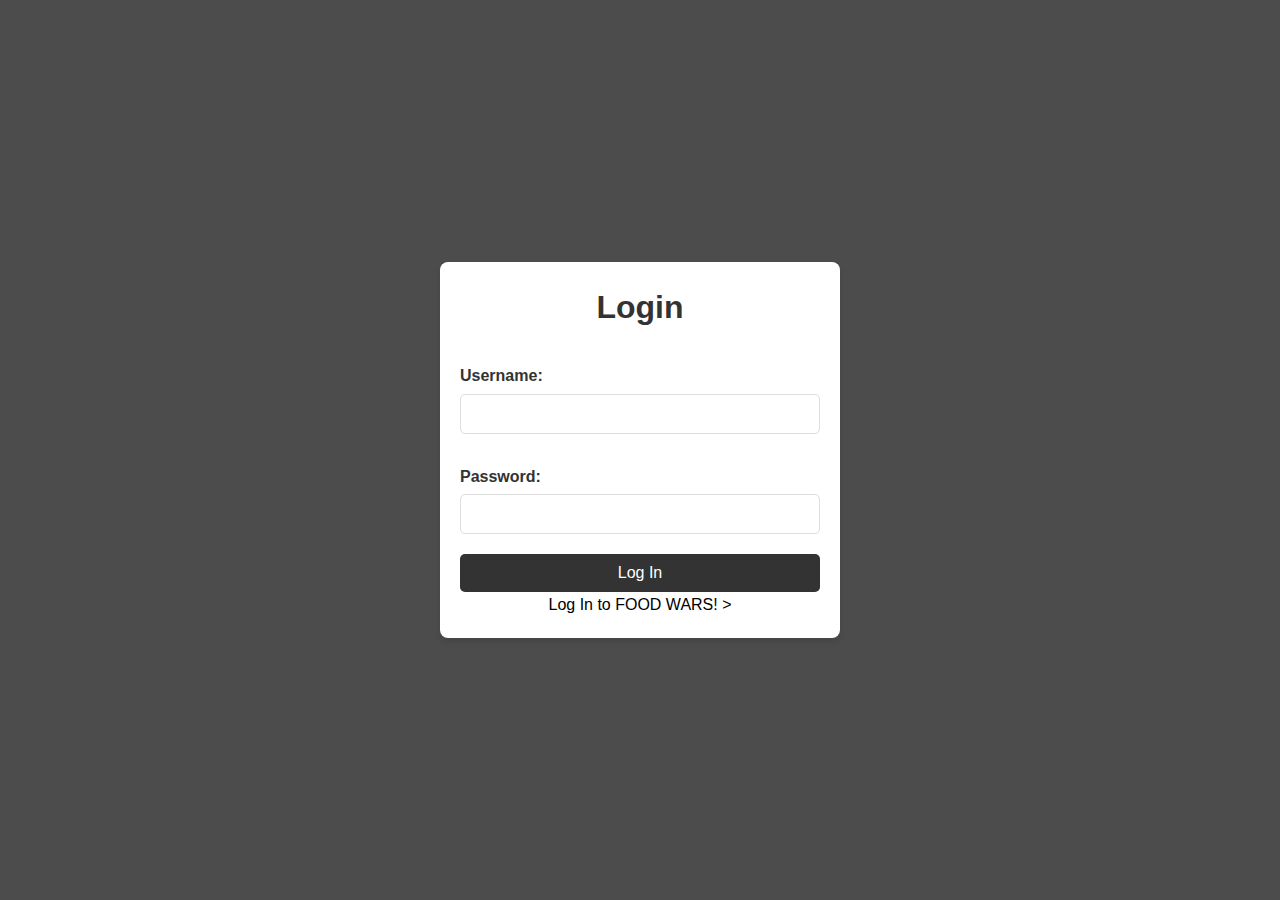
<file: index.html>
<!DOCTYPE html>
<html lang="en">
<head>
    <meta charset="UTF-8">
    <meta name="viewport" content="width=device-width, initial-scale=1.0">
    <title>Recipe Book</title>
    <link rel="stylesheet" href="style.css">
</head>
<body>
    <!-- Login Form - Initially Visible -->
    <div id="login-container" class="login-container">
        <section class="login-form">
            <h1>Login</h1>
            <form id="loginForm" action="javascript:void(0);" onsubmit="validateLogin()">
                <label for="username">Username:</label>
                <input type="text" id="username" name="username" required>

                <label for="password">Password:</label>
                <input type="password" id="password" name="password" required>

                <button type="submit">Log In</button>
            </form>
            <p id="error-message" style="color: red;"></p>
            <p>Log In to FOOD WARS!  ></p>
        </section>
    </div>

   
    <div id="main-content" class="main-content" style="display: none;">
        <header>
            <nav>
                <div class="logo">
                    <img src="logo.png" alt="Recipe Book Logo">
                </div>
                <ul class="nav-links">
                    <li><a href="Labd2.html">Home</a></li>
                    <li><a href="Bfast.html">Breakfast</a></li>
                    <li><a href="lunch.html">Lunch</a></li>
                    <li><a href="dinner.html">Dinner</a></li>
                    <li><a href="about.html">About</a></li>
                    <li><a href="login.html">Login</a></li>
                </ul>
            </nav>
        </header>

        <section class="home">
            <h1>Welcome to the Recipe Book</h1>
            <p>Your one-stop destination for delicious breakfast, lunch, and dinner recipes!</p>
        </section>

        <footer>
            <p>&copy; 2025 Recipe Book. All Rights Reserved.</p>
        </footer>
    </div>

    <script src="script.js"></script>
</body>
</html>
</file>
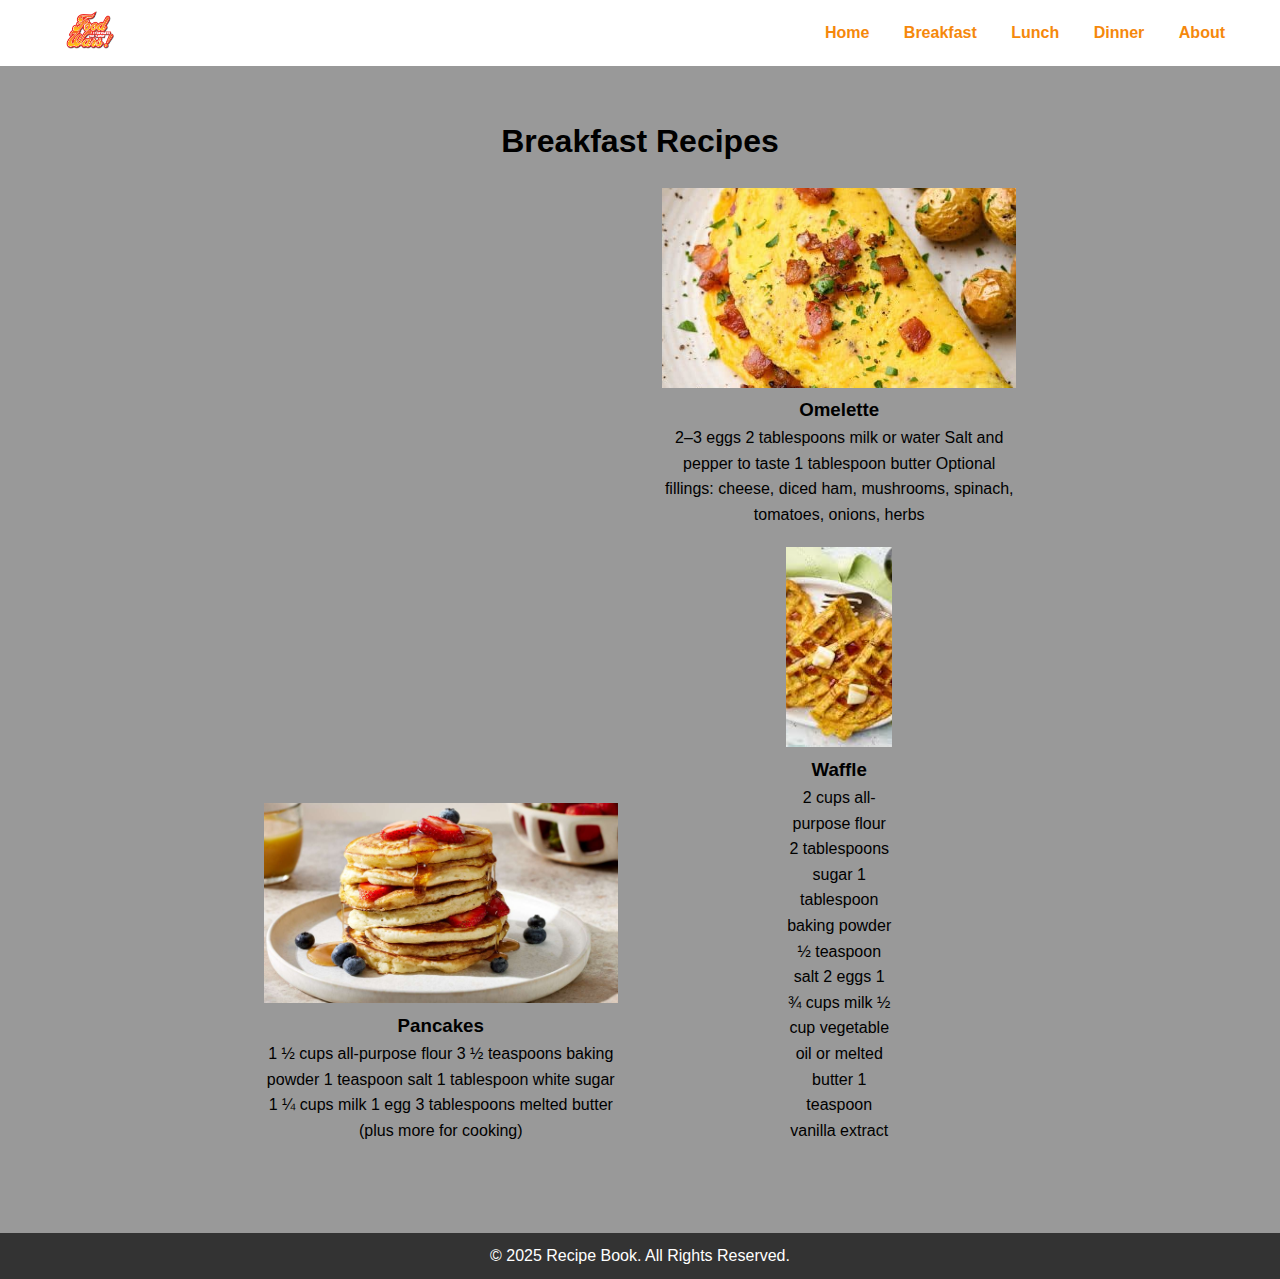
<file: Bfast.html>
<!DOCTYPE html>
<html lang="en">
<head>
    <meta charset="UTF-8">
    <meta name="viewport" content="width=device-width, initial-scale=1.0">
    <title>Breakfast Recipes</title>
    <link rel="stylesheet" href="style.css">
</head>
<body>
    <header>
        <nav>
            <div class="logo">
                <img src="logo.png" alt="Recipe Book Logo">
            </div>
            <ul class="nav-links">
                <li><a href="index.html">Home</a></li>
                <li><a href="Bfast.html">Breakfast</a></li>
                <li><a href="lunch.html">Lunch</a></li>
                <li><a href="dinner.html">Dinner</a></li>
                <li><a href="about.html">About</a></li>
            </ul>
        </nav>
    </header>

    <section class="recipes">
        <h1>Breakfast Recipes</h1>

        <div class="recipe-card">
            <img src="pancake.jpg" alt="Pancakes">
            <h3>Pancakes</h3>
            <p>1 ½ cups all-purpose flour
                3 ½ teaspoons baking powder
                1 teaspoon salt
                1 tablespoon white sugar
                1 ¼ cups milk
                1 egg
                3 tablespoons melted butter (plus more for cooking)
                </p>
        </div>

        <div class="recipe-card">
            <img src="ome.jpg" alt="Omelette">
            <h3>Omelette</h3>
            <p>2–3 eggs  2 tablespoons milk or water
                 Salt and pepper to taste
                 1 tablespoon butter
                Optional fillings: cheese, diced ham, mushrooms, spinach, tomatoes, onions, herbs

        <div class="recipe-card">
            <img src="waffle.jpeg" alt="Waffle">
            <h3>Waffle</h3>
            <p>2 cups all-purpose flour 2 tablespoons sugar
                1 tablespoon baking powder
                ½ teaspoon salt
                2 eggs
                1 ¾ cups milk
                ½ cup vegetable oil or melted butter
                1 teaspoon vanilla extract
                </p>
        </div>
    </section>

    <footer>
        <p>&copy; 2025 Recipe Book. All Rights Reserved.</p>
    </footer>

    <script src="script.js"></script>
</body>
</html>
</file>
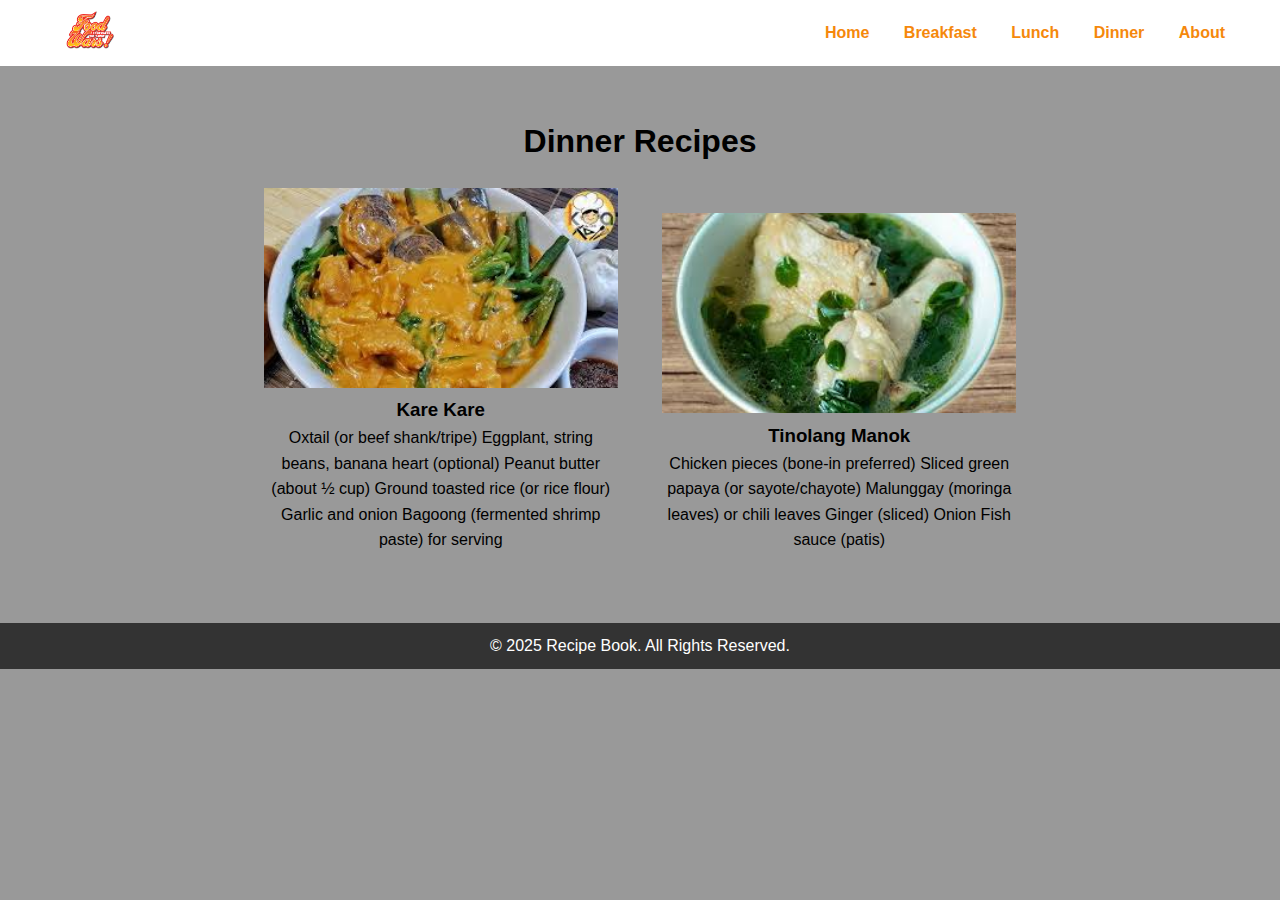
<file: dinner.html>
<!DOCTYPE html>
<html lang="en">
<head>
    <meta charset="UTF-8">
    <meta name="viewport" content="width=device-width, initial-scale=1.0">
    <title>Breakfast Recipes</title>
    <link rel="stylesheet" href="style.css">
</head>
<body>
    <header>
        <nav>
            <div class="logo">
                <img src="logo.png" alt="Recipe Book Logo">
            </div>
            <ul class="nav-links">
                <li><a href="index.html">Home</a></li>
                <li><a href="breakfast.html">Breakfast</a></li>
                <li><a href="lunch.html">Lunch</a></li>
                <li><a href="dinner.html">Dinner</a></li>
                <li><a href="about.html">About</a></li>
            </ul>
        </nav>
    </header>

    <section class="recipes">
        <h1>Dinner Recipes</h1>

        <div class="recipe-card">
            <img src="kare.jpg" alt="Kare Kare">
            <h3>Kare Kare</h3>
            <p>Oxtail (or beef shank/tripe)
                Eggplant, string beans, banana heart (optional)
                Peanut butter (about ½ cup)
                Ground toasted rice (or rice flour)
                Garlic and onion
                Bagoong (fermented shrimp paste) for serving</p>
        </div>

        <div class="recipe-card">
            <img src="tinola.jpg" alt="Tinolang Manok">
            <h3>Tinolang Manok</h3>
            <p>Chicken pieces (bone-in preferred)
                Sliced green papaya (or sayote/chayote)
                Malunggay (moringa leaves) or chili leaves
                Ginger (sliced)
                Onion
                Fish sauce (patis)</p>
        </div>

      
    </section>

    <footer>
        <p>&copy; 2025 Recipe Book. All Rights Reserved.</p>
    </footer>

    <script src="script.js"></script>
</body>
</html>
</file>
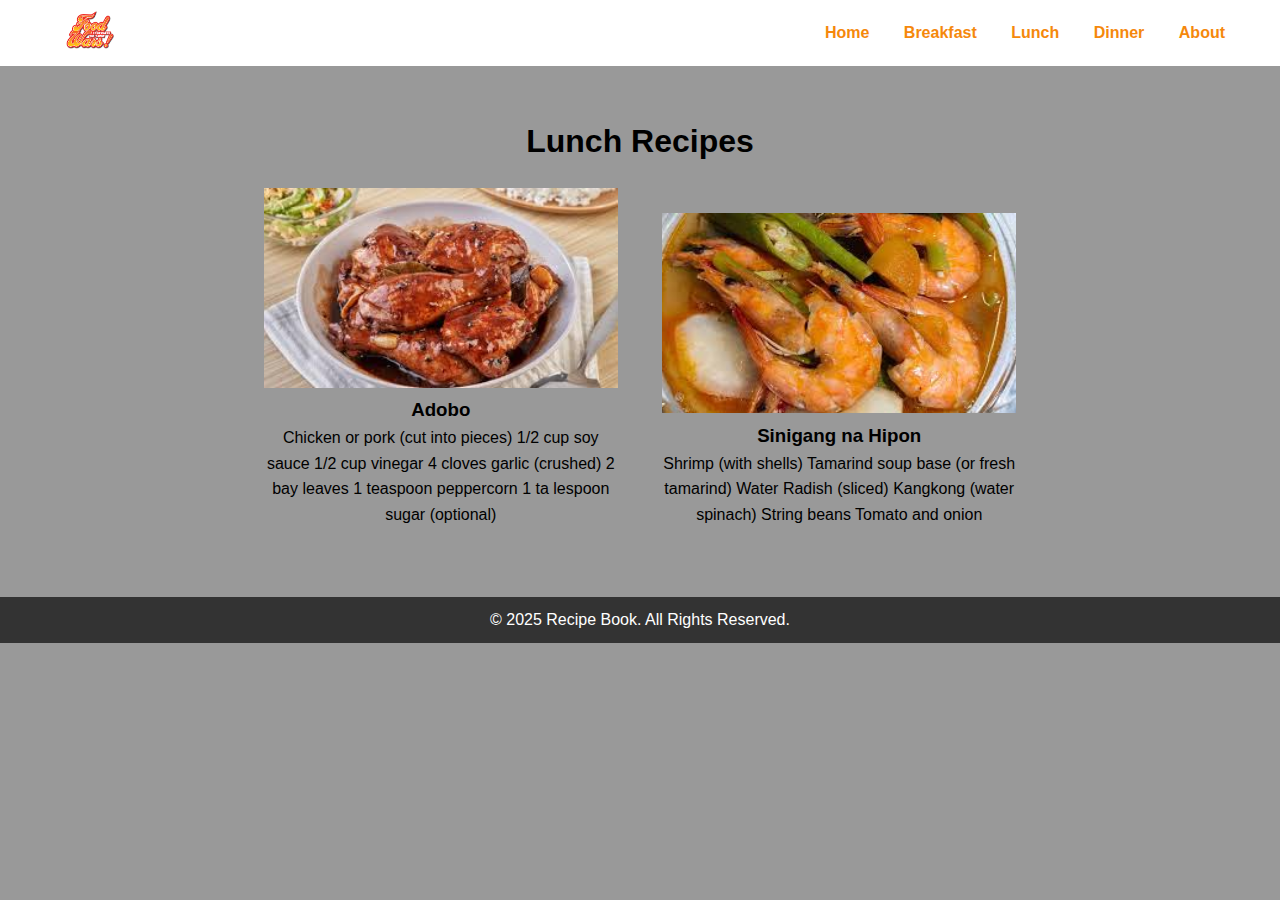
<file: lunch.html>
<!DOCTYPE html>
<html lang="en">
<head>
    <meta charset="UTF-8">
    <meta name="viewport" content="width=device-width, initial-scale=1.0">
    <title>Breakfast Recipes</title>
    <link rel="stylesheet" href="style.css">
</head>
<body>
    <header>
        <nav>
            <div class="logo">
                <img src="logo.png"Recipe Book Logo">
            </div>
            <ul class="nav-links">
                <li><a href="index.html">Home</a></li>
                <li><a href="Bfast.html">Breakfast</a></li>
                <li><a href="lunch.html">Lunch</a></li>
                <li><a href="dinner.html">Dinner</a></li>
                <li><a href="about.html">About</a></li>
            </ul>
        </nav>
    </header>

    <section class="recipes">
        <h1>Lunch Recipes</h1>

        <div class="recipe-card">
            <img src="adobo.jpg" alt="Adobo">
            <h3>Adobo</h3>
            <p>Chicken or pork (cut into pieces)
                1/2 cup soy sauce
                1/2 cup vinegar
                4 cloves garlic (crushed)
                2 bay leaves
                1 teaspoon peppercorn
                1 ta lespoon sugar (optional)
                
                </p>
        </div>

        <div class="recipe-card">
            <img src="hipon.jpg" alt="Sinigang na Hipon">
            <h3>Sinigang na Hipon</h3>
            <p>Shrimp (with shells)
                Tamarind soup base (or fresh tamarind)
                Water
                Radish (sliced)
                Kangkong (water spinach)
                String beans
                Tomato and onion</p>
        </div>

    </section>

    <footer>
        <p>&copy; 2025 Recipe Book. All Rights Reserved.</p>
    </footer>

    <script src="script.js"></script>
</body>
</html>
</file>
<file: style.css>
/* Add this to your existing style.css */

/* Style for the login form container */


* {
  margin: 0;
  padding: 0;
  box-sizing: border-box;
}

body {
  font-family: Arial, sans-serif;
  line-height: 1.6;
  background-color: #999999;
}

header {
  background-color: #ffffff;
  padding: 10px 0;
  color: rgb(236, 236, 236);
}

nav {
  display: flex;
  justify-content: space-between;
  align-items: center;
  max-width: 1200px;
  margin: 0 auto;
}

nav .logo img {
  width: 100px;
}

nav .nav-links {
  list-style-type: none;
}

nav .nav-links li {
  display: inline;
  margin: 0 15px;
}

nav .nav-links li a {
  color: rgb(245, 136, 12);
  text-decoration: none;
  font-weight: bold;
}

nav .nav-links li a:hover {
  color: #f0c040;
}

section.home, .about, .recipes {
  text-align: center;
  padding: 50px;
}

.home h1 {
  font-size: 3rem;
  color: #333;
}

.about .background {
  background-image: url('background.jpg');
  background-size: cover;
  color: white;
  padding: 50px;
  background-position: center;
}

.about h2 {
  font-size: 2.5rem;
}

.recipe-card {
  display: inline-block;
  width: 30%;
  margin: 20px;
  text-align: center;
}

.recipe-card img {
  width: 100%;
  height: 200px;
  object-fit: cover;
}

footer {
  background-color: #333;
  color: white;
  text-align: center;
  padding: 10px 0;
}


.login-container {
  position: absolute;
  top: 0;
  left: 0;
  right: 0;
  bottom: 0;
  display: flex;
  justify-content: center;
  align-items: center;
  background-color: rgba(0, 0, 0, 0.5);
  z-index: 1000;
}

/* Style for the login form */
.login-form {
  width: 100%;
  max-width: 400px;
  padding: 20px;
  background-color: #fff;
  border-radius: 8px;
  box-shadow: 0 4px 6px rgba(0, 0, 0, 0.1);
}

.login-form h1 {
  text-align: center;
  margin-bottom: 20px;
  font-size: 2rem;
  color: #333;
}

.login-form form {
  display: flex;
  flex-direction: column;
}

.login-form label {
  margin: 10px 0 5px;
  font-weight: bold;
  color: #333;
}

.login-form input {
  padding: 10px;
  margin-bottom: 20px;
  font-size: 1rem;
  border: 1px solid #ddd;
  border-radius: 5px;
  width: 100%;
}

.login-form button {
  padding: 10px;
  background-color: #333;
  color: white;
  border: none;
  border-radius: 5px;
  cursor: pointer;
  font-size: 1rem;
}

.login-form button:hover {
  background-color: #f0c040;
}

.login-form p {
  text-align: center;
  font-size: 1rem;
}

.login-form p a {
  text-decoration: none;
  color: #333;
}

.login-form p a:hover {
  color: #f0c040;
}

/* Hide the main content initially */
.main-content {
  display: none;
}

footer {
  background-color: #333;
  color: white;
  text-align: center;
  padding: 10px 0;
}
</file>
